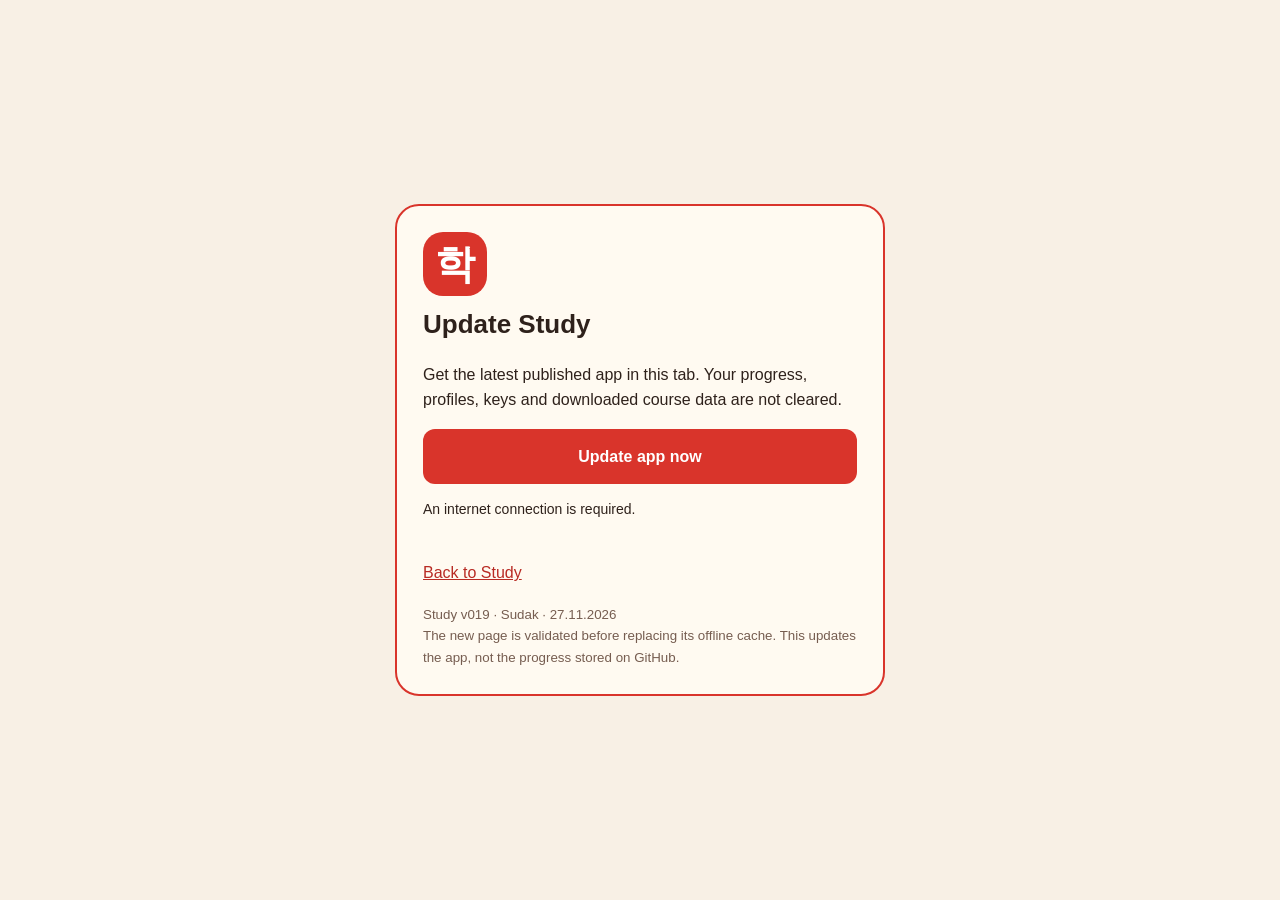
<file: refresh.html>
<!doctype html><html lang="en"><head><meta charset="utf-8"><meta name="viewport" content="width=device-width,initial-scale=1,viewport-fit=cover"><meta name="theme-color" content="#d9342b"><title>Study · Update safely</title>
<style>*{box-sizing:border-box}body{margin:0;min-height:100vh;display:grid;place-items:center;padding:24px;background:#f8f0e5;color:#2e211b;font:16px/1.6 -apple-system,BlinkMacSystemFont,"Segoe UI",sans-serif}main{max-width:490px;padding:26px;border:2px solid #d9342b;border-radius:24px;background:#fffaf1}h1{font-size:26px;margin:8px 0}.logo{border-radius:20px;background:#d9342b;color:white;width:64px;height:64px;text-align:center;font:bold 40px/64px sans-serif}button,a{font:inherit}button{width:100%;border:0;border-radius:12px;background:#d9342b;color:white;padding:15px;font-weight:700;cursor:pointer}button:disabled{opacity:.55}#status{font-size:14px;overflow-wrap:anywhere;min-height:48px}small{display:block;color:#765d50;margin-top:18px}a{color:#b82a23}</style></head><body><main><div class="logo" aria-hidden="true">학</div><h1>Update Study</h1><p>Get the latest published app in this tab. Your progress, profiles, keys and downloaded course data are not cleared.</p><button id="go" type="button">Update app now</button><p id="status" role="status" aria-live="polite">An internet connection is required.</p><a href="./index.html" id="back">Back to Study</a><small>Study v019 · Sudak · 27.11.2026<br>The new page is validated before replacing its offline cache. This updates the app, not the progress stored on GitHub.</small></main><script>
(function(){'use strict';var b=document.getElementById('go'),out=document.getElementById('status');
function timed(p,ms){return new Promise(function(resolve,reject){var t=setTimeout(function(){reject(Error('Connection timed out. Nothing was removed; reconnect and retry.'));},ms);Promise.resolve(p).then(function(v){clearTimeout(t);resolve(v);},function(e){clearTimeout(t);reject(e);});});}
async function get(url){var r=await timed(fetch(url,{cache:'no-store'}),45000);if(!r.ok)throw Error('The published site returned '+r.status+'.');return r;}
async function run(){if(b.disabled)return;b.disabled=true;var cached=false;
 try{
  if(navigator.onLine===false)throw Error('You are offline. Connect to the internet and retry.');
  if(!/^https?:$/.test(location.protocol))throw Error('Open this page from your published Study website, not from Files.');
  var root=new URL('./',location.href),stamp=Date.now(),fresh=new URL('index.html',root);fresh.searchParams.set('study_force',String(stamp));
  out.textContent='Downloading and checking the published app…';
  var response=await get(fresh.href),html=await timed(response.clone().text(),45000);
  var build=/<meta\s+name=["']study-build["']\s+content=["']([^"']+)/i.exec(html);
  if(!build||html.indexOf('</html>')<0||html.indexOf('function renderHome')<0)throw Error('The downloaded page is incomplete or is not a versioned Study app. No cache was removed.');
  var wr=await get(new URL('sw.js?study_check='+stamp,root).href),worker=await timed(wr.text(),25000),version=/const VERSION\s*=\s*['"]([^'"]+)/.exec(worker);
  if(!version||worker.indexOf('STUDY-SW-NETWORK-FIRST')<0||worker.indexOf(build[1])<0){
   // A legacy cache-first worker may ignore no-store and return its old index.
   // Restart only this updater once without that controller; leave every cache intact.
   var here=new URL(location.href);
   if(!here.searchParams.has('study_detached')&&navigator.serviceWorker&&navigator.serviceWorker.controller){
    var oldRegs=await timed(navigator.serviceWorker.getRegistrations(),8000),detached=false;
    for(var ri=0;ri<oldRegs.length;ri++)if(oldRegs[ri].scope===root.href){await timed(oldRegs[ri].unregister(),8000);detached=true;}
    if(detached){here.searchParams.set('study_detached','1');here.searchParams.set('run','1');here.searchParams.set('study_force',String(Date.now()));out.textContent='An old offline worker returned an outdated page. Restarting this updater without clearing progress or caches…';location.replace(here.href);return;}
   }
   throw Error('index.html and sw.js are from different builds. Upload both together and retry after publication finishes.');
  }
  out.textContent='Validated '+build[1]+'. Preparing its offline copy…';
  var shell='study-pwa-shell-'+version[1],key=new URL('index.html',root).href;
  if('caches' in window){try{var cache=await timed(caches.open(shell),8000);await timed(cache.put(key,response.clone()),20000);cached=true;}catch(e){out.textContent='Offline storage is unavailable. The validated online update can still open.';}}
  // Unregister only this app's worker. Never touch another scope or localStorage/IndexedDB.
  if('serviceWorker' in navigator){
   try{var regs=await timed(navigator.serviceWorker.getRegistrations(),8000);for(var i=0;i<regs.length;i++)if(regs[i].scope===root.href)await timed(regs[i].unregister(),8000);}catch(e){out.textContent='Worker reset was unavailable; opening the fresh online page.';}
  }
  // Remove old shells only after the new page is stored. Keep courses and unrelated app caches.
  if(cached){try{var keys=await timed(caches.keys(),8000);for(var j=0;j<keys.length;j++){var k=keys[j];if(k!==shell&&k.indexOf('study-pwa-shell-')===0){var c=await timed(caches.open(k),5000);if(await timed(c.match(key),5000))await timed(caches.delete(k),5000);}}}catch(e){}}
  fresh.searchParams.set('study_expected',build[1]);fresh.hash=location.hash;out.textContent='Opening '+build[1]+'…';location.replace(fresh.href);
 }catch(e){out.textContent='Update not completed: '+(e.message||String(e));b.disabled=false;b.textContent='Retry update';}
}
b.onclick=run;document.getElementById('back').href=new URL('index.html',location.href).href+location.hash;
if(new URL(location.href).searchParams.get('run')==='1')setTimeout(run,50);
})();
</script></body></html>
</file>
